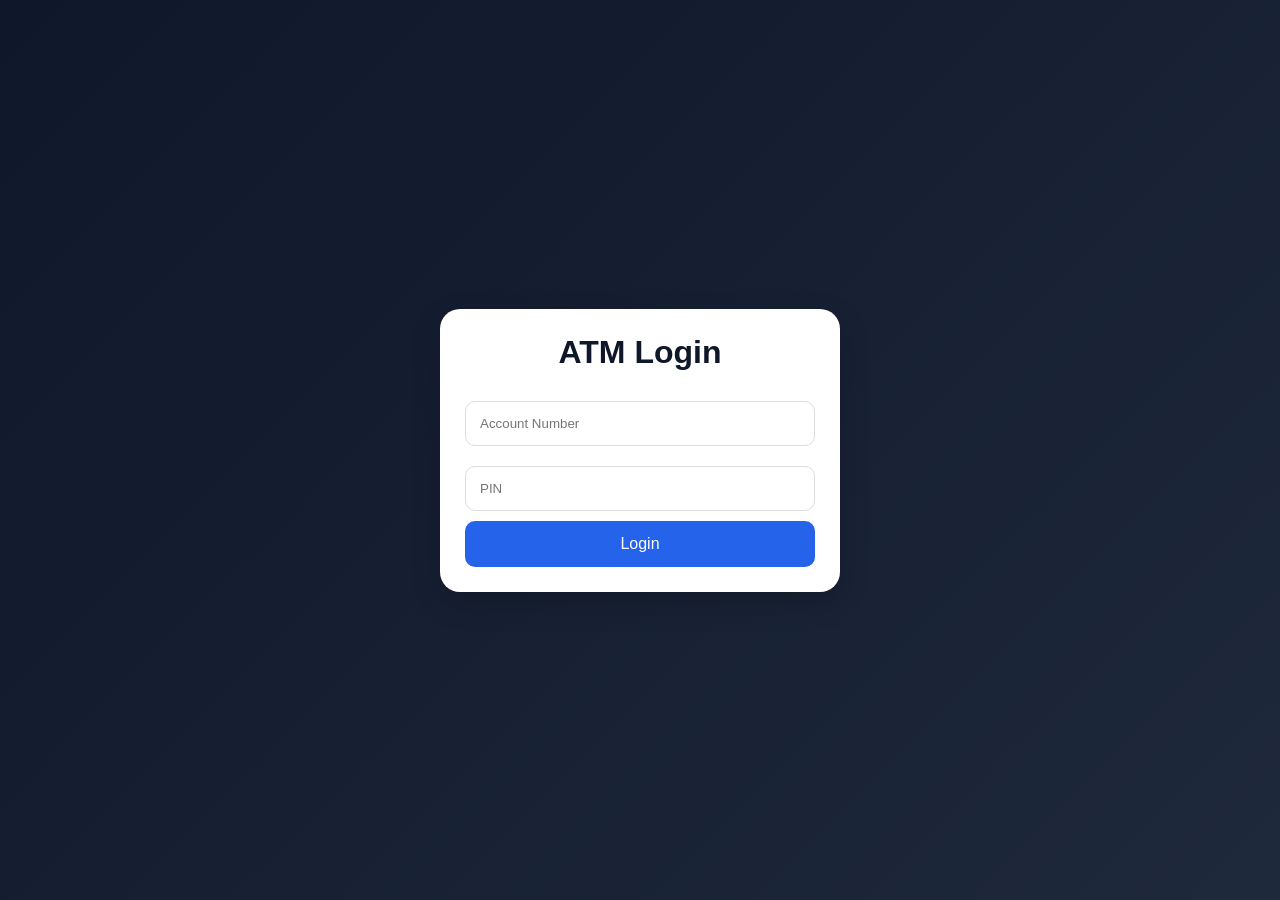
<file: index.html>
<!DOCTYPE html>
<html>
<head>
<title>ATM Login</title>
<link rel="stylesheet" href="style.css">
</head>
<body>

<div class="container">
<h1>ATM Login</h1>

<input type="text" placeholder="Account Number">
<input type="password" placeholder="PIN">

<button onclick="location.href='dashboard.html'">
Login
</button>

</div>

</body>
</html>
</file>
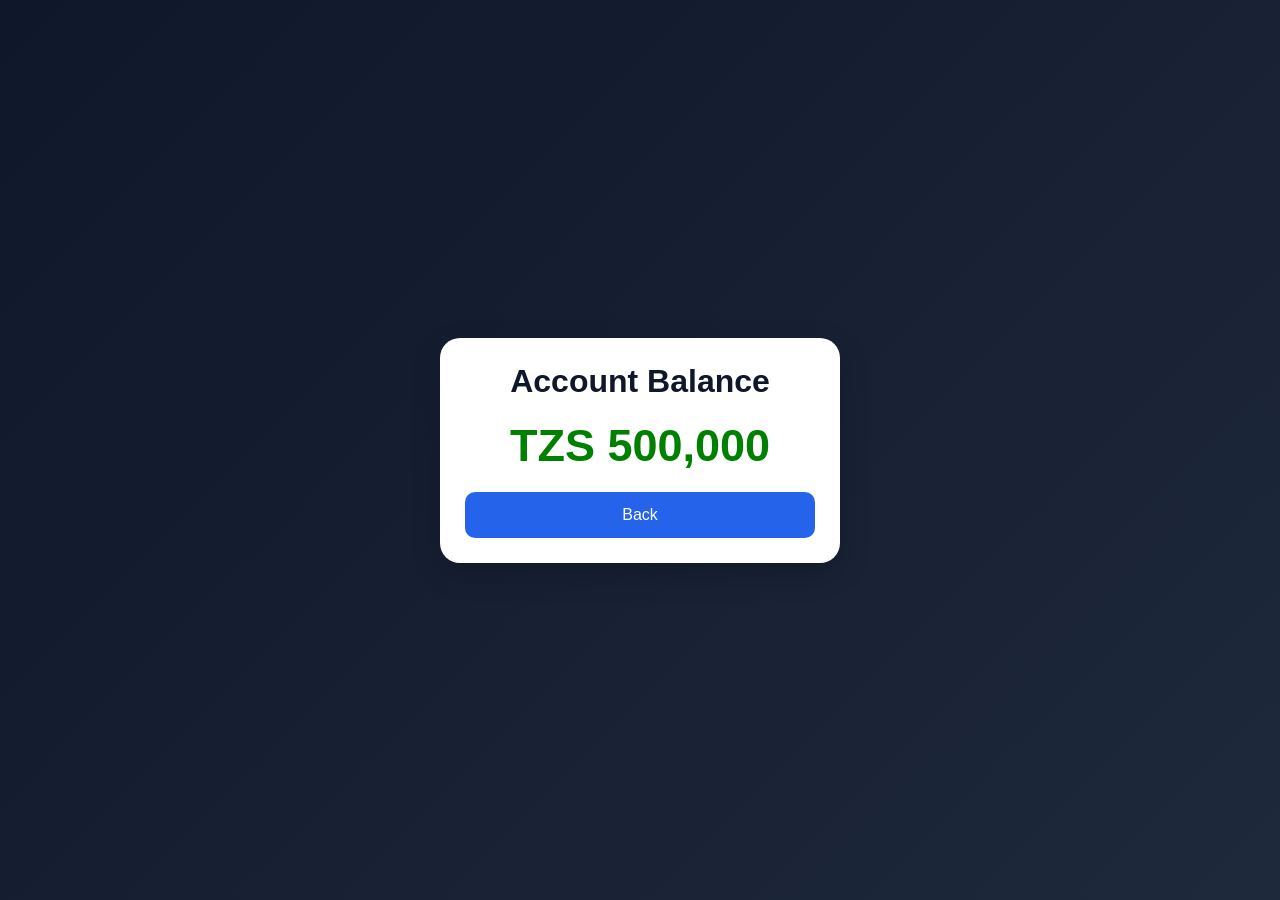
<file: balance.html>
<!DOCTYPE html>
<html>
<head>
<title>Balance</title>
<link rel="stylesheet" href="style.css">
</head>
<body>

<div class="container">
    <h1>Account Balance</h1>
    <div class="balance">
       <h2 id="balance"></h2>
    </div>
    <button><a href="dashboard.html">Back</a></button>
</div>
<script src="javaScript.js"></script>
<script>
        showBalance();
</script>
</body>
</html>
</file>
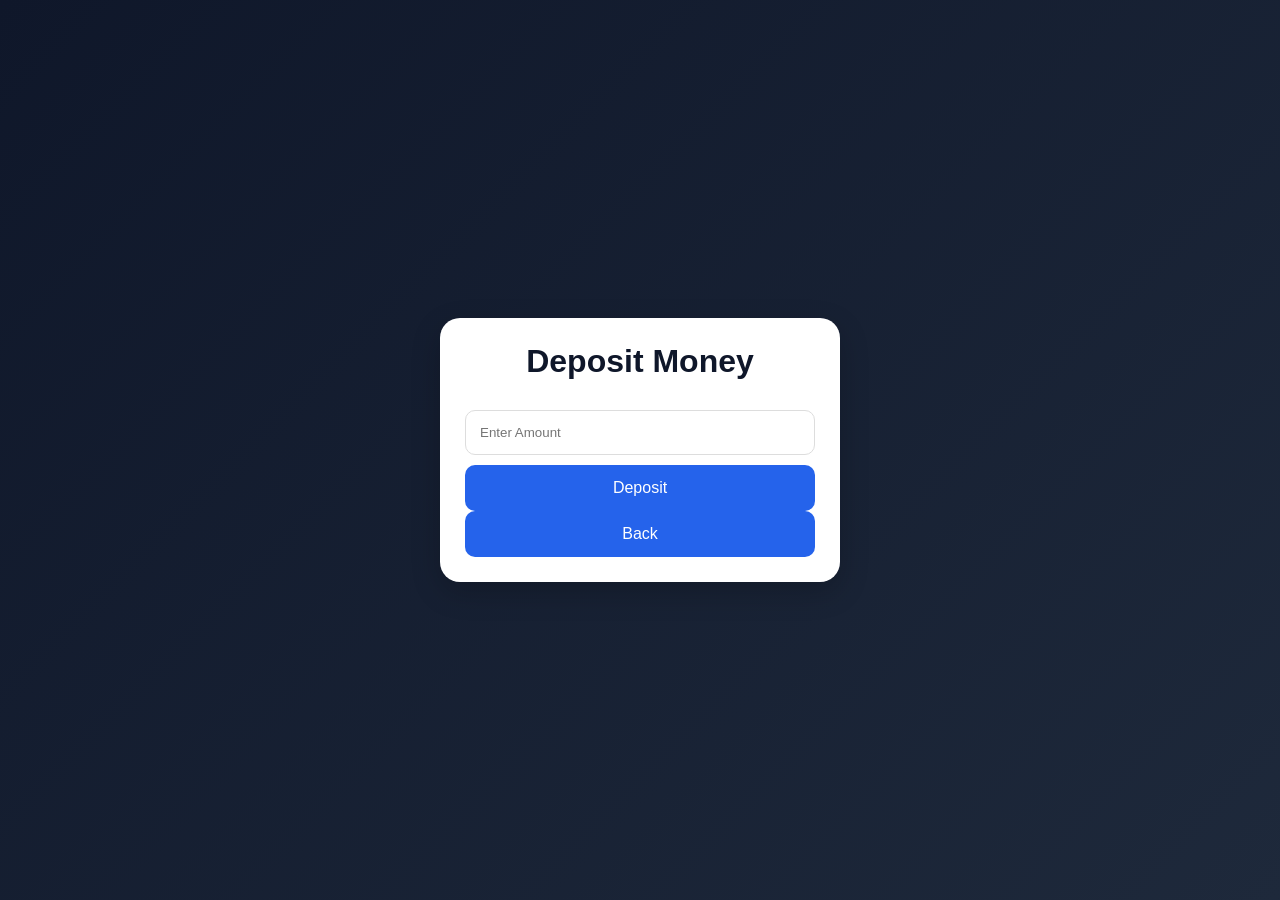
<file: deposit.html>
<!DOCTYPE html>
<html>
<head>
<title>Deposit</title>
<link rel="stylesheet" href="style.css">
</head>
<body>
<div class="container">
    <h1>Deposit Money</h1>
    <input type="number" id="amount" placeholder="Enter Amount">
    <button onclick="deposit()">Deposit</button>
    <button><a href="dashboard.html">Back</a></button>
</div>
<script src="javaScript.js"></script>
</body>
</html>
</file>
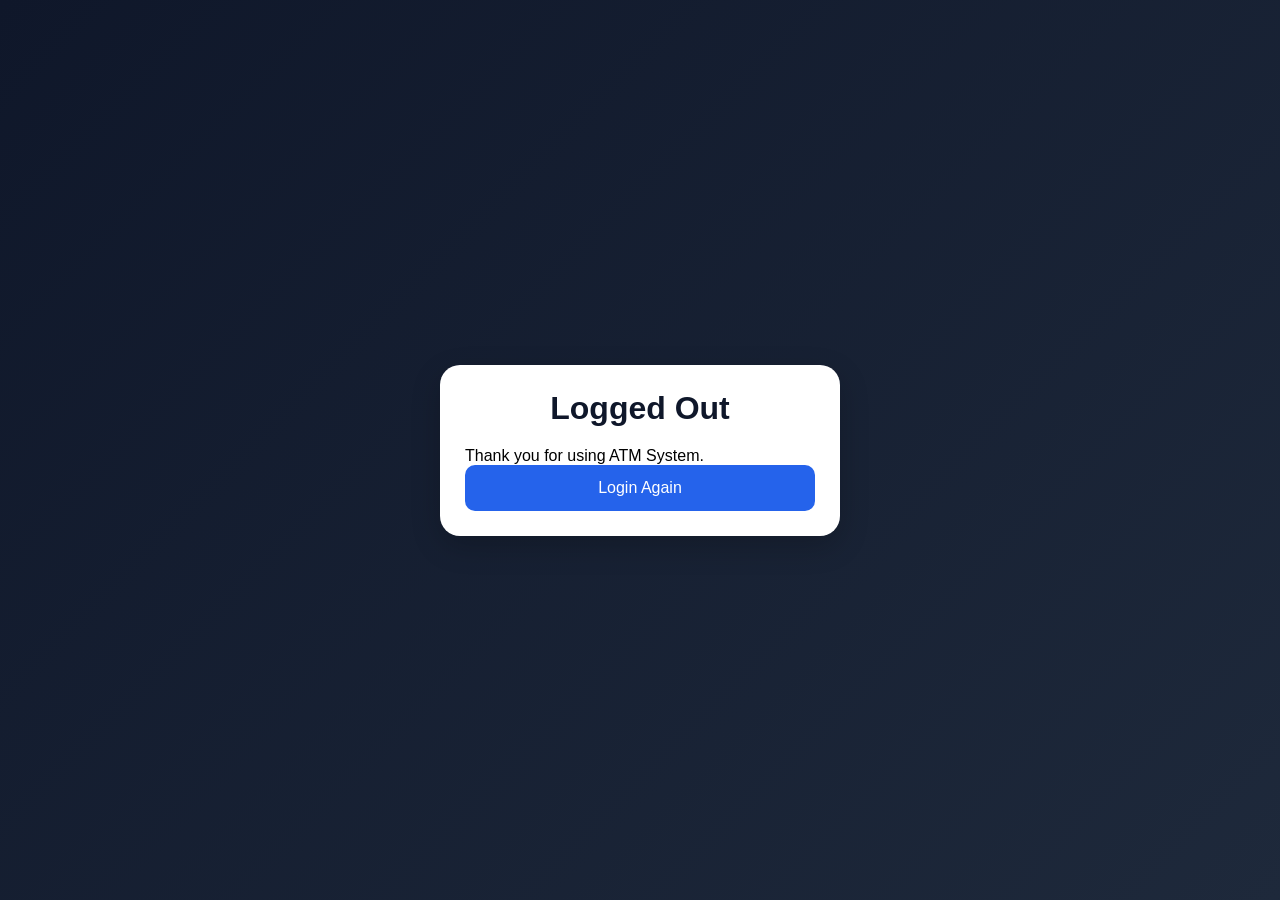
<file: logout.html>
<!DOCTYPE html>
<html>
<head>
<title>Logout</title>
<link rel="stylesheet" href="style.css">
</head>
<body>

<div class="container">

<h1>Logged Out</h1>

<p>Thank you for using ATM System.</p>

<button onclick="location.href='index.html'">
Login Again
</button>

</div>

</body>
</html>
</file>
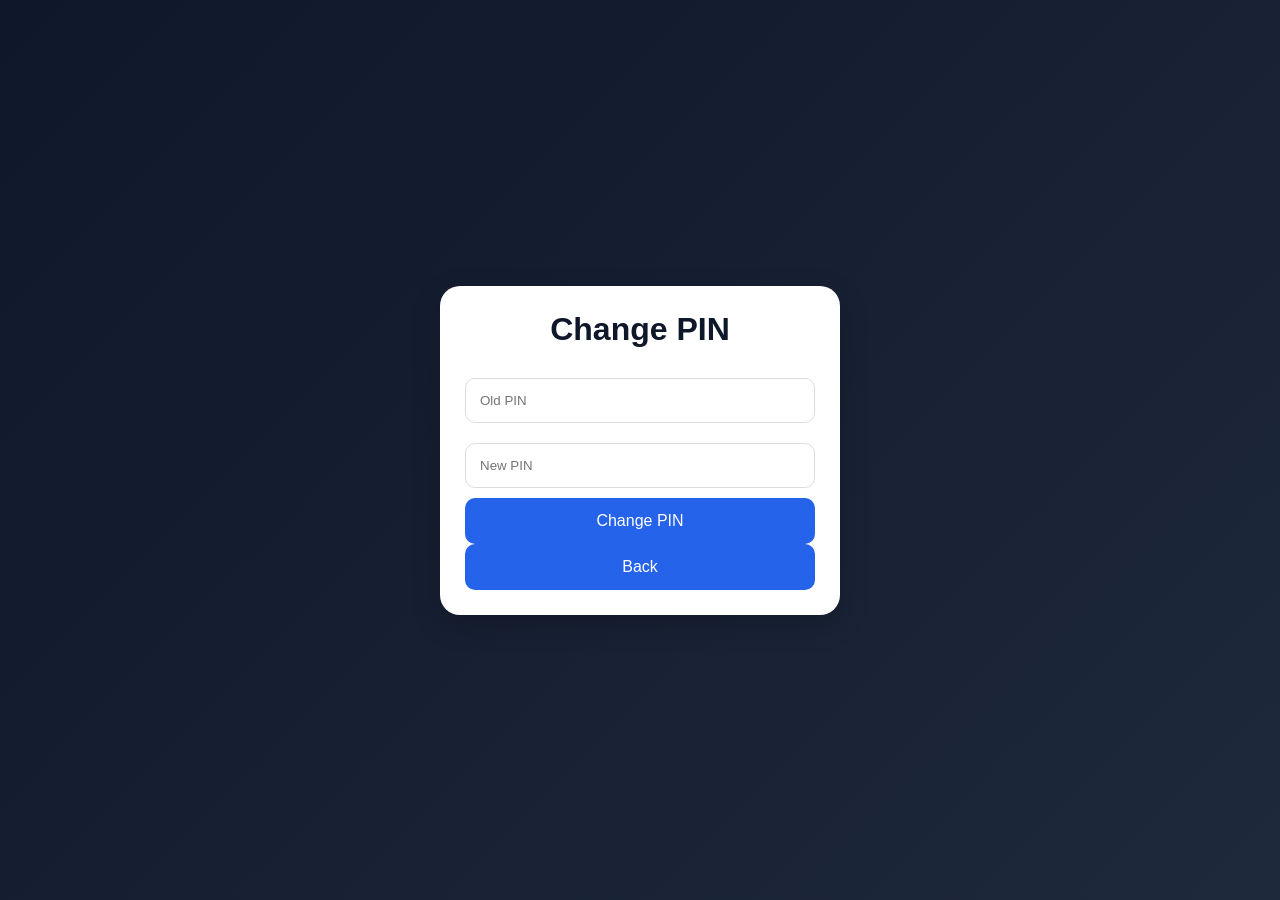
<file: pin.html>
<!DOCTYPE html>
<html>
<head>
<title>Change PIN</title>
<link rel="stylesheet" href="style.css">
</head>
<body>
<div class="container">
<h1>Change PIN</h1>
    <input type="password" id="oldPin" placeholder="Old PIN">
    <input type="password" id="newPin" placeholder="New PIN">
    <button onclick="changePin()">Change PIN</button>
    <button><a href="dashboard.html">Back</a></button>
</div>
<script src="javaScript.js"></script>
</body>
</html>
</file>
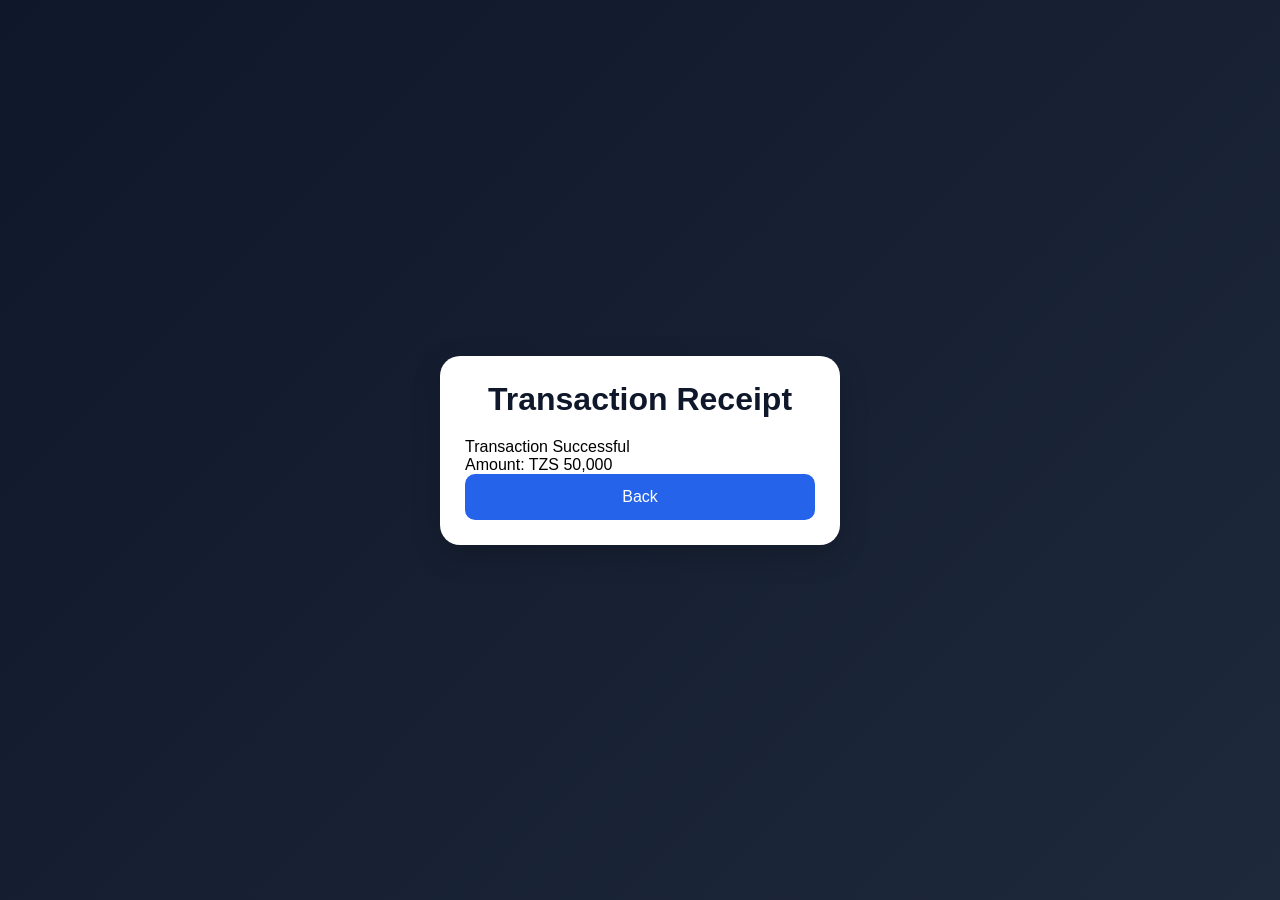
<file: receipt.html>
<!DOCTYPE html>
<html>
<head>
<title>Receipt</title>
<link rel="stylesheet" href="style.css">
</head>
<body>

<div class="container">
    <h1>Transaction Receipt</h1>
    <p>Transaction Successful</p>
    <p>Amount: TZS 50,000</p>
    <button><a href="dashboard.html">Back</a></button>
</div>

</body>
</html>
</file>
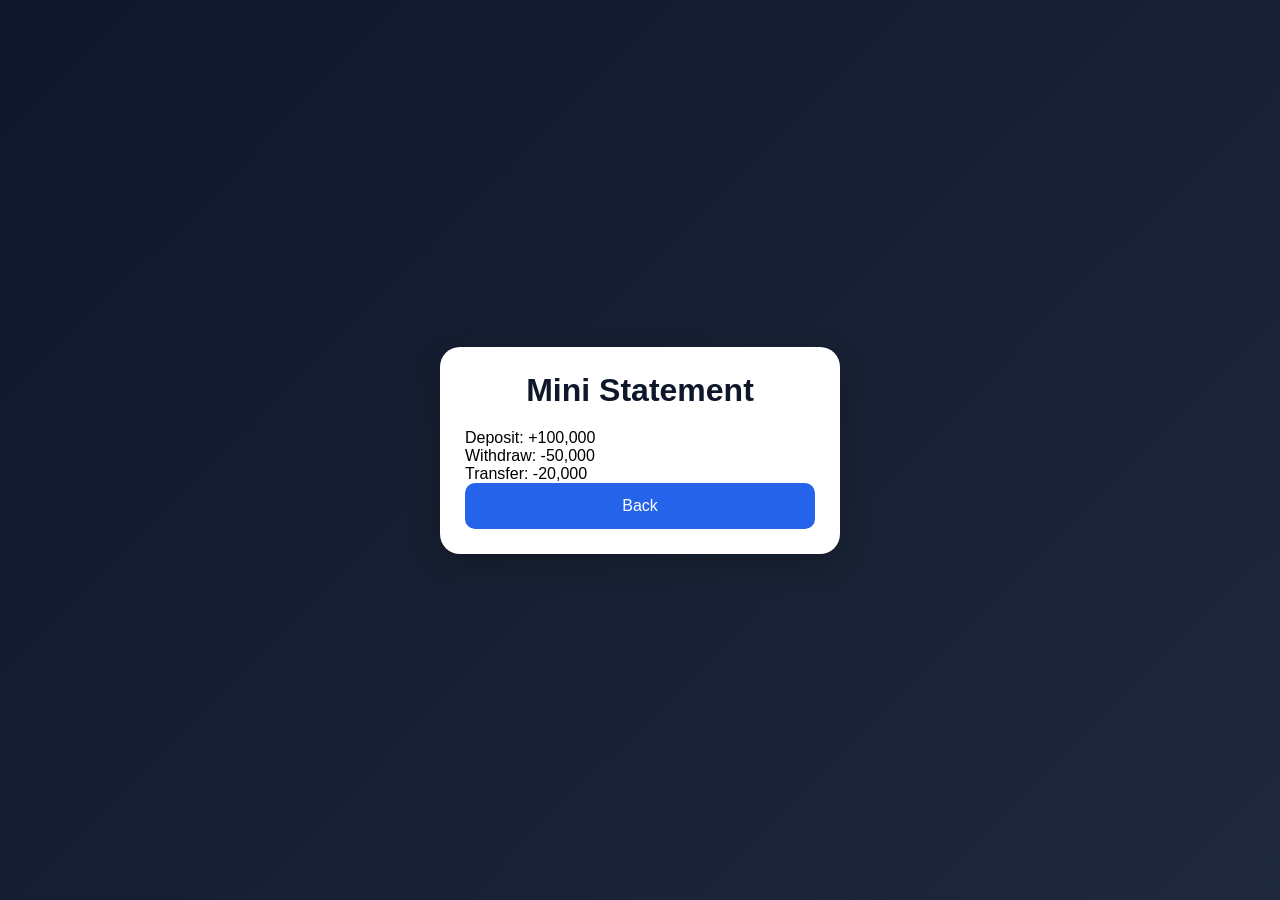
<file: statement.html>
<!DOCTYPE html>
<html>
<head>
<title>Mini Statement</title>
<link rel="stylesheet" href="style.css">
</head>
<body>

<div class="container">

<h1>Mini Statement</h1>
<p>Deposit: +100,000</p>
<p>Withdraw: -50,000</p>
<p>Transfer: -20,000</p>
<button><a href="dashboard.html">Back</a></button>
</div>

</body>
</html>
</file>
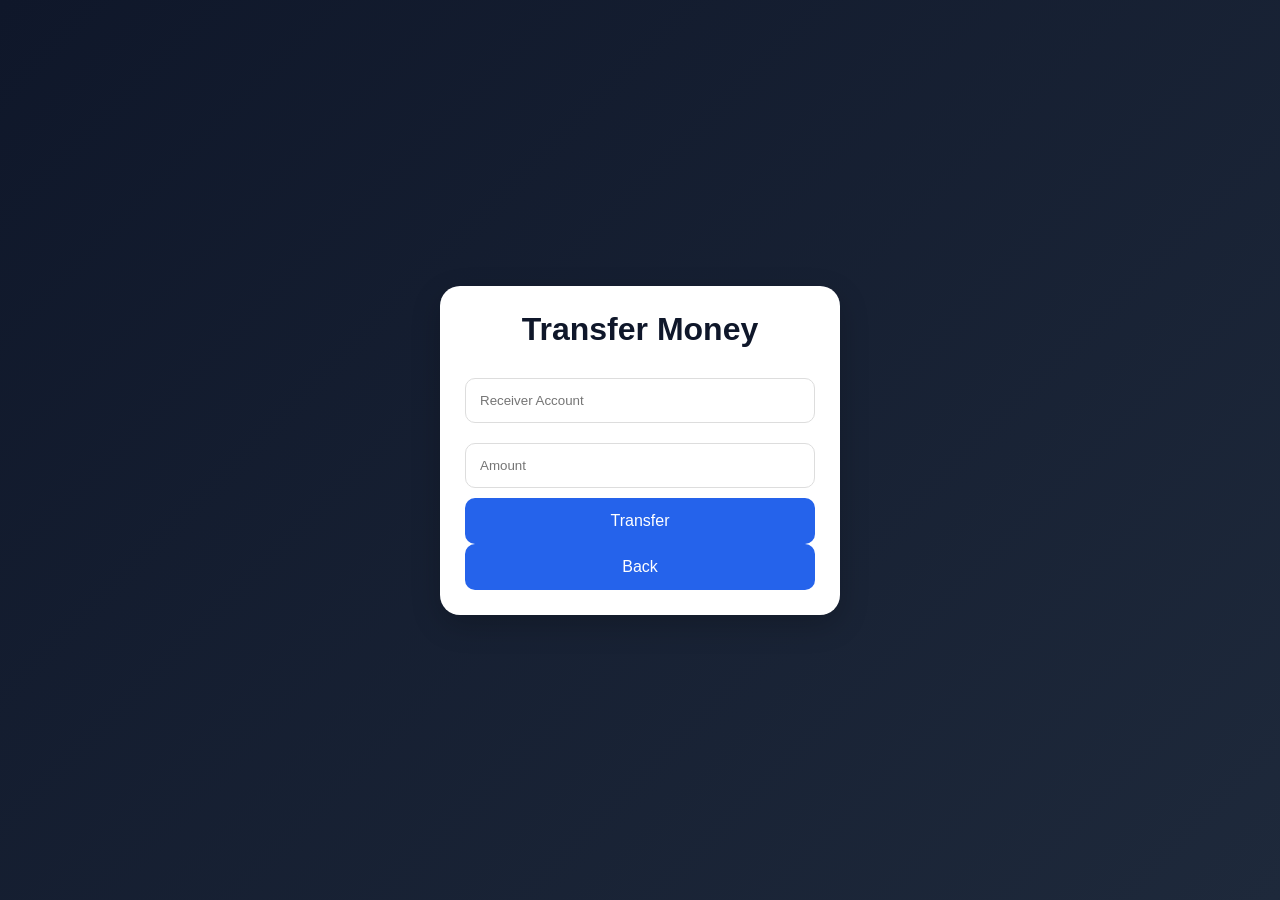
<file: transfer.html>
<!DOCTYPE html>
<html>
<head>
<title>Transfer</title>
<link rel="stylesheet" href="style.css">
</head>
<body>

<div class="container">
<h1>Transfer Money</h1>
<input type="text" placeholder="Receiver Account">
<input type="number" placeholder="Amount">
<button>Transfer</button>
<button><a href="dashboard.html">Back</a></button>
</div>
</body>
</html>
</file>
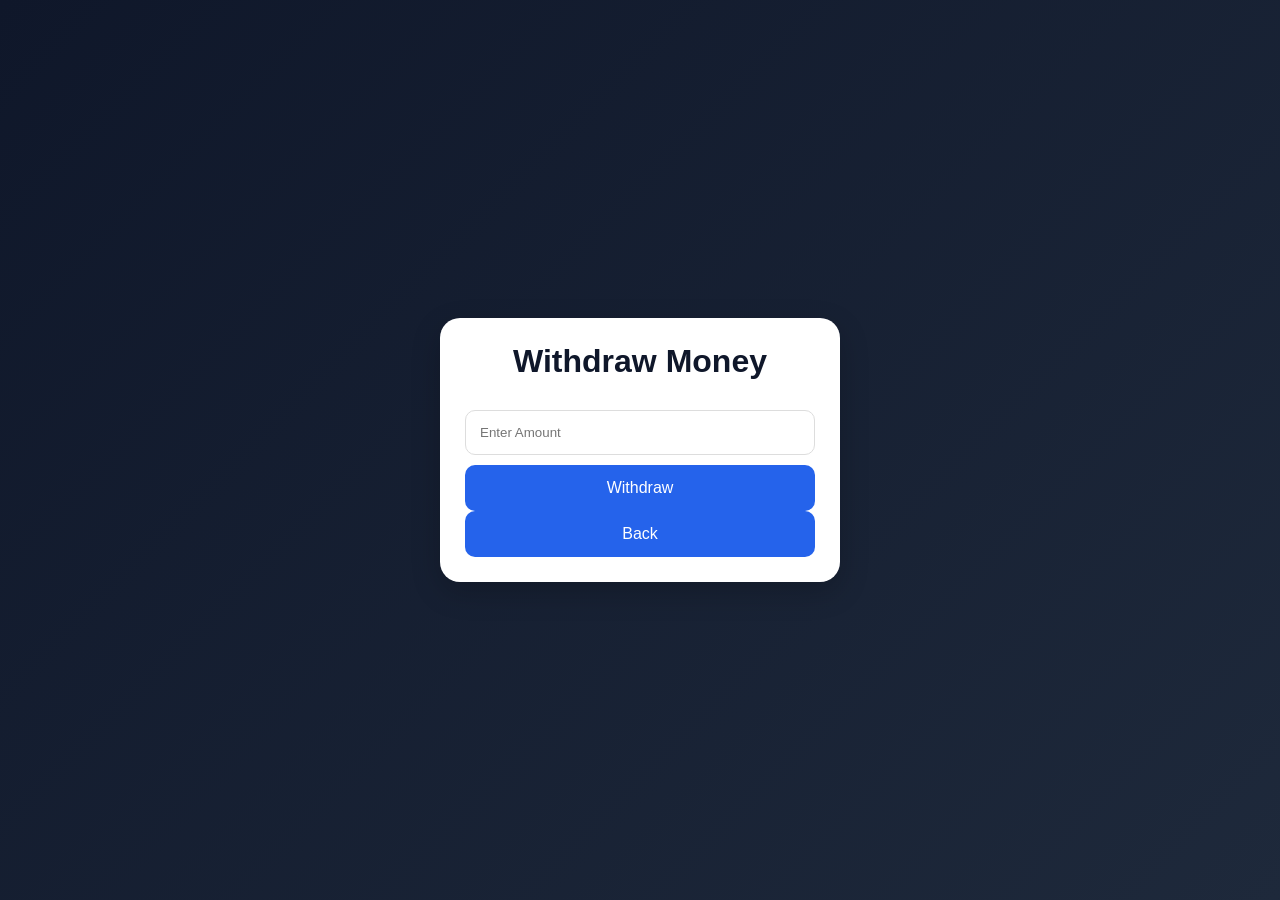
<file: withdraw.html>
<!DOCTYPE html>
<html>
<head>
<title>Withdraw</title>
<link rel="stylesheet" href="style.css">
</head>
<body>
<div class="container">
<h1>Withdraw Money</h1>
<input type="number" id="amount" placeholder="Enter Amount">
<button onclick="withdraw()">Withdraw</button>
<button><a href="dashboard.html">Back</a></button>
</div>

<script src="javaScript.js"></script>
</body>
</html>
</file>
<file: style.css>
*{
    margin:0;
    padding:0;
    box-sizing:border-box;
    font-family:Arial,sans-serif;
}

body{
    background:linear-gradient(135deg,#0f172a,#1e293b);
    min-height:100vh;
    display:flex;
    justify-content:center;
    align-items:center;
    padding:20px;
}

.container{
    width:100%;
    max-width:400px;
    background:#fff;
    border-radius:20px;
    padding:25px;
    box-shadow:0 10px 30px rgba(0,0,0,.2);
}

h1{
    text-align:center;
    color:#0f172a;
    margin-bottom:20px;
}

input{
    width:100%;
    padding:14px;
    margin:10px 0;
    border:1px solid #ddd;
    border-radius:10px;
}

button{
    width:100%;
    padding:14px;
    border:none;
    border-radius:10px;
    background:#2563eb;
    color:white;
    font-size:16px;
    cursor:pointer;
}

button:hover{
    background:#1d4ed8;
}

.menu a{
    display:block;
    text-decoration:none;
    color:white;
    background:#2563eb;
    padding:15px;
    margin:10px 0;
    border-radius:10px;
    text-align:center;
}

.balance{
    font-size:30px;
    text-align:center;
    color:green;
    margin:20px 0;
}

@media(max-width:480px){
    .container{
        max-width:100%;
    }
}
button a{
    color: white;
    text-decoration: none;
}
</file>
